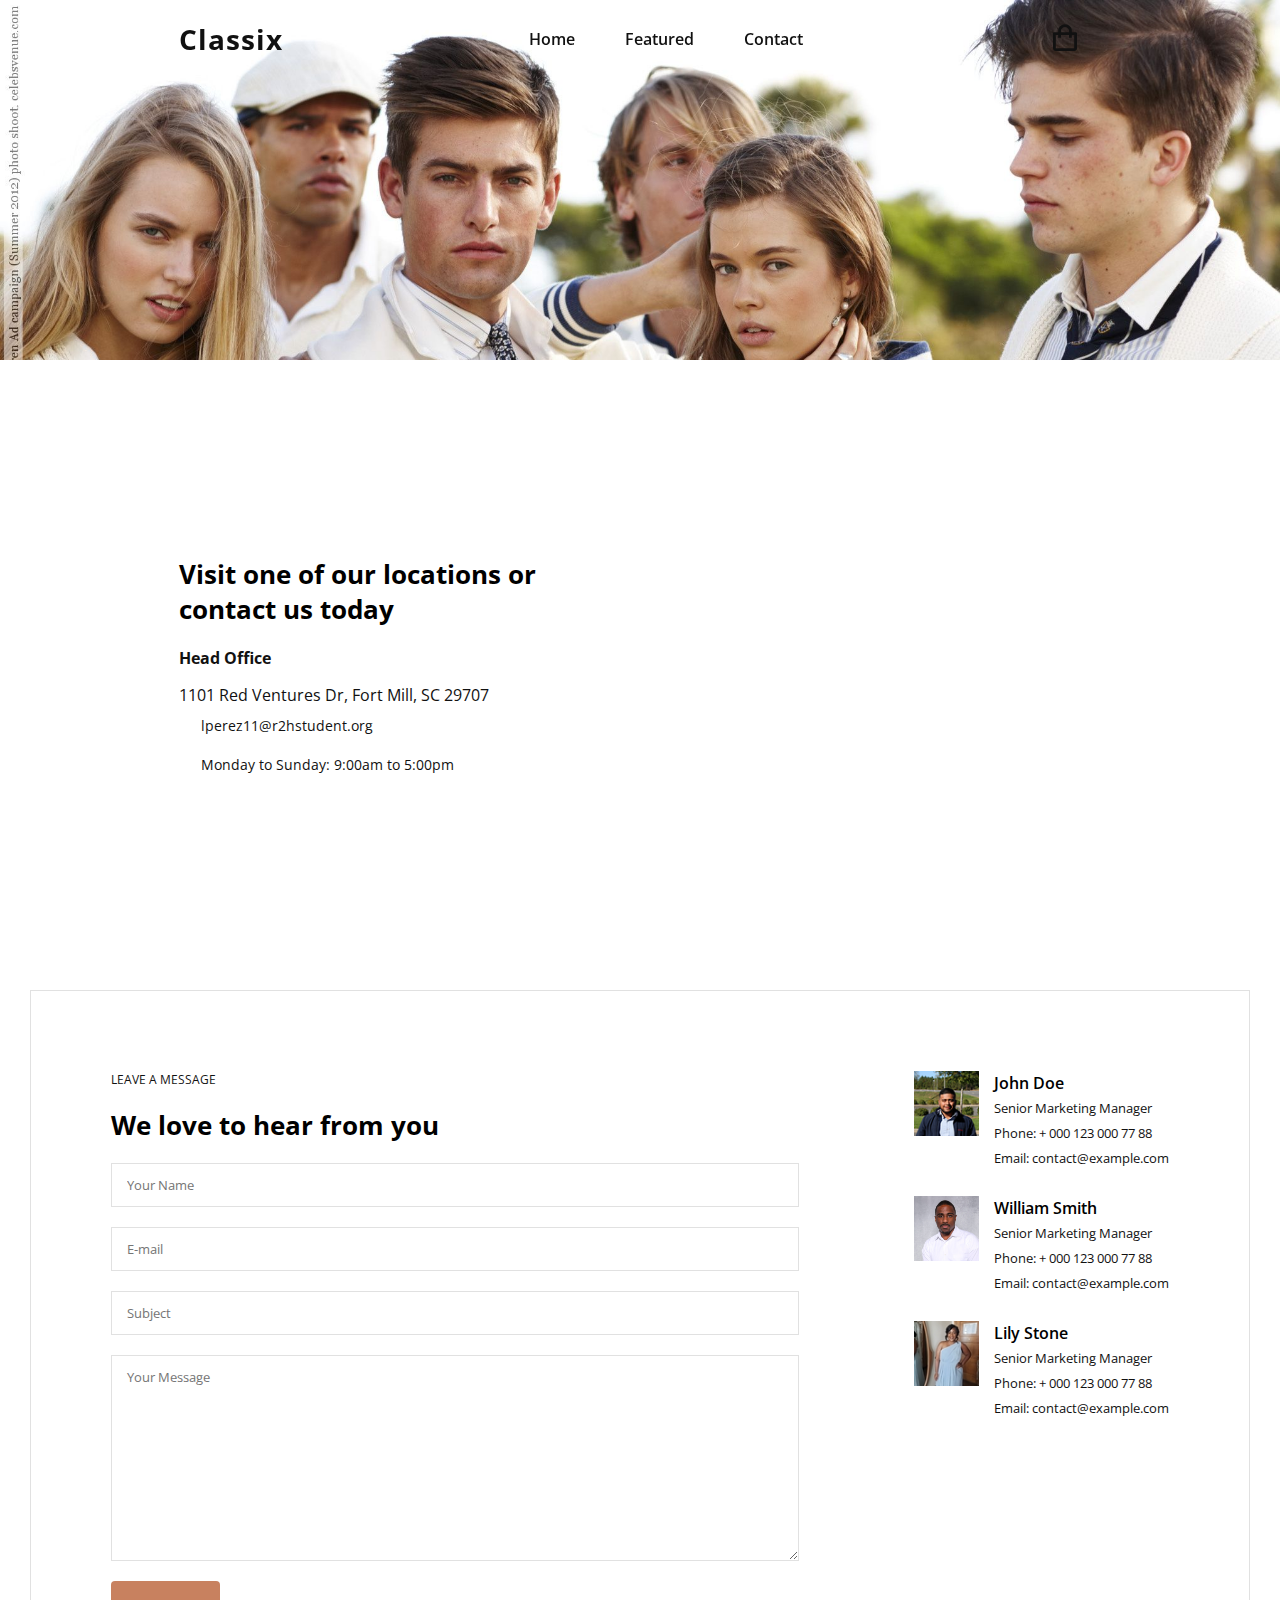
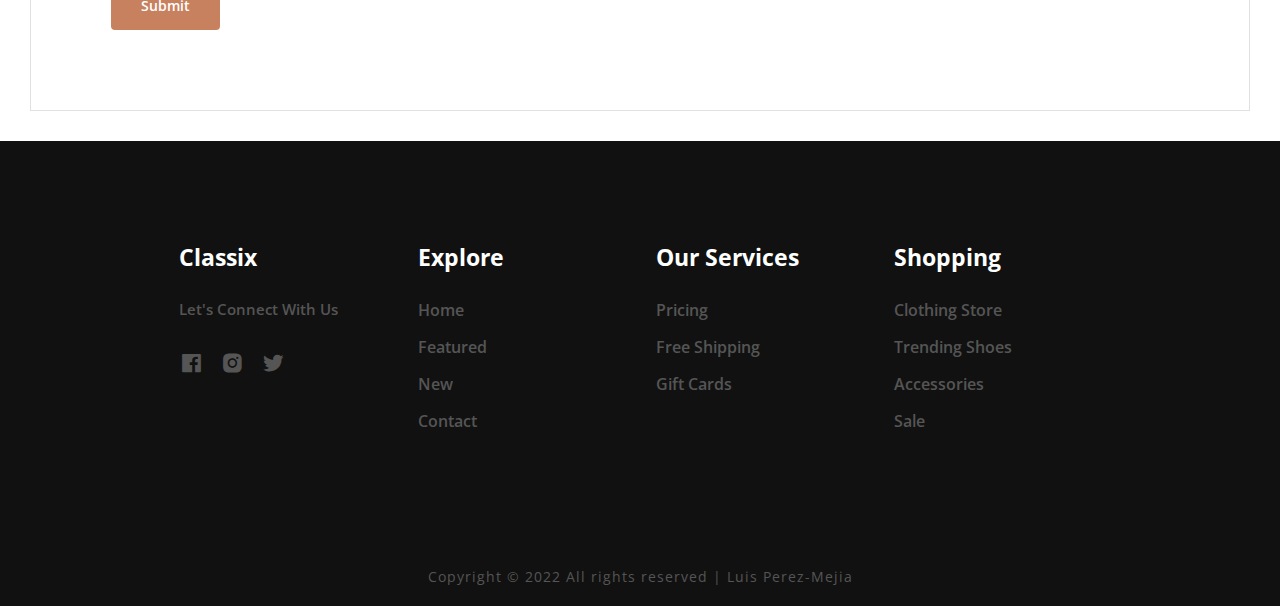
<file: contact.html>
<!DOCTYPE html>
<html lang="en">
  <head>
    <meta charset="UTF-8" />
    <meta http-equiv="X-UA-Compatible" content="IE=edge" />
    <meta name="viewport" content="width=device-width, initial-scale=1.0" />
    <title>Classix</title>
    <link rel="stylesheet" type="text/css" href="style.css" />

    <link
      rel="stylesheet"
      href="https://unpkg.com/boxicons@latest/css/boxicons.min.css"
    />

    <link rel="preconnect" href="https://fonts.googleapis.com" />
    <link rel="preconnect" href="https://fonts.gstatic.com" crossorigin />
    <link
      href="https://fonts.googleapis.com/css2?family=Open+Sans:wght@300;400;500;600;700;800&display=swap"
      rel="stylesheet"
    />
  </head>
  <body>
    <!----header--->
    <header>
      <a href="index.html" class="logo">Classix</a>

      <ul class="navlist">
        <li><a href="index.html">Home</a></li>
        <li><a href="featured.html">Featured</a></li>
        <li><a href="contact.html">Contact</a></li>
      </ul>

      <div class="header-icons">
        <a href="#"><i class="bx bx-shopping-bag"></i></a>
        <div class="bx bx-menu" id="menu-icon"></div>
      </div>
    </header>

    <section id="page-header" class="about-header">
    </section>

    <section id="contact-details" class="section-p1">
      <div class="details">
        <h2>Visit one of our locations or contact us today</h2>
        <h3>Head Office</h3>
        <div>
          
            <i class="fal fa-map"></i>
            <p>1101 Red Ventures Dr, Fort Mill, SC 29707</p>
          </li>
          

          <li>
            <i class="fas fa-phone-alt"></i>
            <p>lperez11@r2hstudent.org</p>
          </li>
          <li>
            <i class="far fa-clock"></i>
            <p>Monday to Sunday: 9:00am to 5:00pm</p>
          </li>
        </div>
      </div>

      <div class="map">
        <iframe src="https://www.google.com/maps/embed?pb=!1m18!1m12!1m3!1d209153.42027762329!2d-81.10970547500001!3d35.006149600000015!2m3!1f0!2f0!3f0!3m2!1i1024!2i768!4f13.1!3m3!1m2!1s0x8856832c57f0fc87%3A0xbd566135231a2a0b!2sRed%20Ventures!5e0!3m2!1sen!2sus!4v1665238400341!5m2!1sen!2sus" width="600" height="450" style="border:0;" allowfullscreen="" loading="lazy" referrerpolicy="no-referrer-when-downgrade"></iframe>
        </iframe>
      </div>
    </section>

       <div id="error"></div>
    <section id="form-details">
      <form action="">
        <span>LEAVE A MESSAGE</span>
        <h2>We love to hear from you</h2>
        <input type="text" name="" id="" placeholder="Your Name" required />
        <input type="text" name="" id="" placeholder="E-mail" required />
        <input type="text" name="" id="" placeholder="Subject" required />
        <textarea
          name=""
          id=""
          cols="30"
          rows="10"
          placeholder="Your Message"
        ></textarea>
        <button class="normal">Submit</button>
      </form>

      <div class="people">
        <div>
          <img src="img/osiel.png" alt="employee photo" />
          <p>
            <span>John Doe </span> Senior Marketing Manager <br />
            Phone: + 000 123 000 77 88 <br />
            Email: contact@example.com
          </p>
        </div>
        <div>
          <img src="img/justin.jpg" alt="employee photo" />
          <p>
            <span>William Smith</span> Senior Marketing Manager <br />
            Phone: + 000 123 000 77 88 <br />
            Email: contact@example.com
          </p>
        </div>
        <div>
          <img src="img/jo.jpg" alt="employee photo" />
          <p>
            <span>Lily Stone</span> Senior Marketing Manager <br />
            Phone: + 000 123 000 77 88 <br />
            Email: contact@example.com
          </p>
        </div>
      </div>
    </section>

    <section class="contact" id="contact">
      <div class="main-contact">
        <h3>Classix</h3>
        <h5>Let's Connect With Us</h5>
        <div class="icons">
          <a href="https://www.facebook.com/"
            ><i class="bx bxl-facebook-square"></i
          ></a>
          <a href="https://www.instagram.com/"
            ><i class="bx bxl-instagram-alt"></i
          ></a>
          <a href="https://twitter.com/"><i class="bx bxl-twitter"></i></a>
        </div>
      </div>

      <div class="main-contact">
        <h3>Explore</h3>
        <li><a href="#home">Home</a></li>
        <li><a href="#featured">Featured</a></li>
        <li><a href="#new">New</a></li>
        <li><a href="#contact">Contact</a></li>
      </div>

      <div class="main-contact">
        <h3>Our Services</h3>
        <li><a href="#">Pricing</a></li>
        <li><a href="#">Free Shipping</a></li>
        <li><a href="#">Gift Cards</a></li>
      </div>

      <div class="main-contact">
        <h3>Shopping</h3>
        <li><a href="#">Clothing Store</a></li>
        <li><a href="#">Trending Shoes</a></li>
        <li><a href="#">Accessories</a></li>
        <li><a href="#">Sale</a></li>
      </div>
    </section>

    <div class="last-text">
      <p>Copyright © 2022 All rights reserved | Luis Perez-Mejia</p>
    </div><script src="js/script.js"></script>
  </body>
</html>
</file>
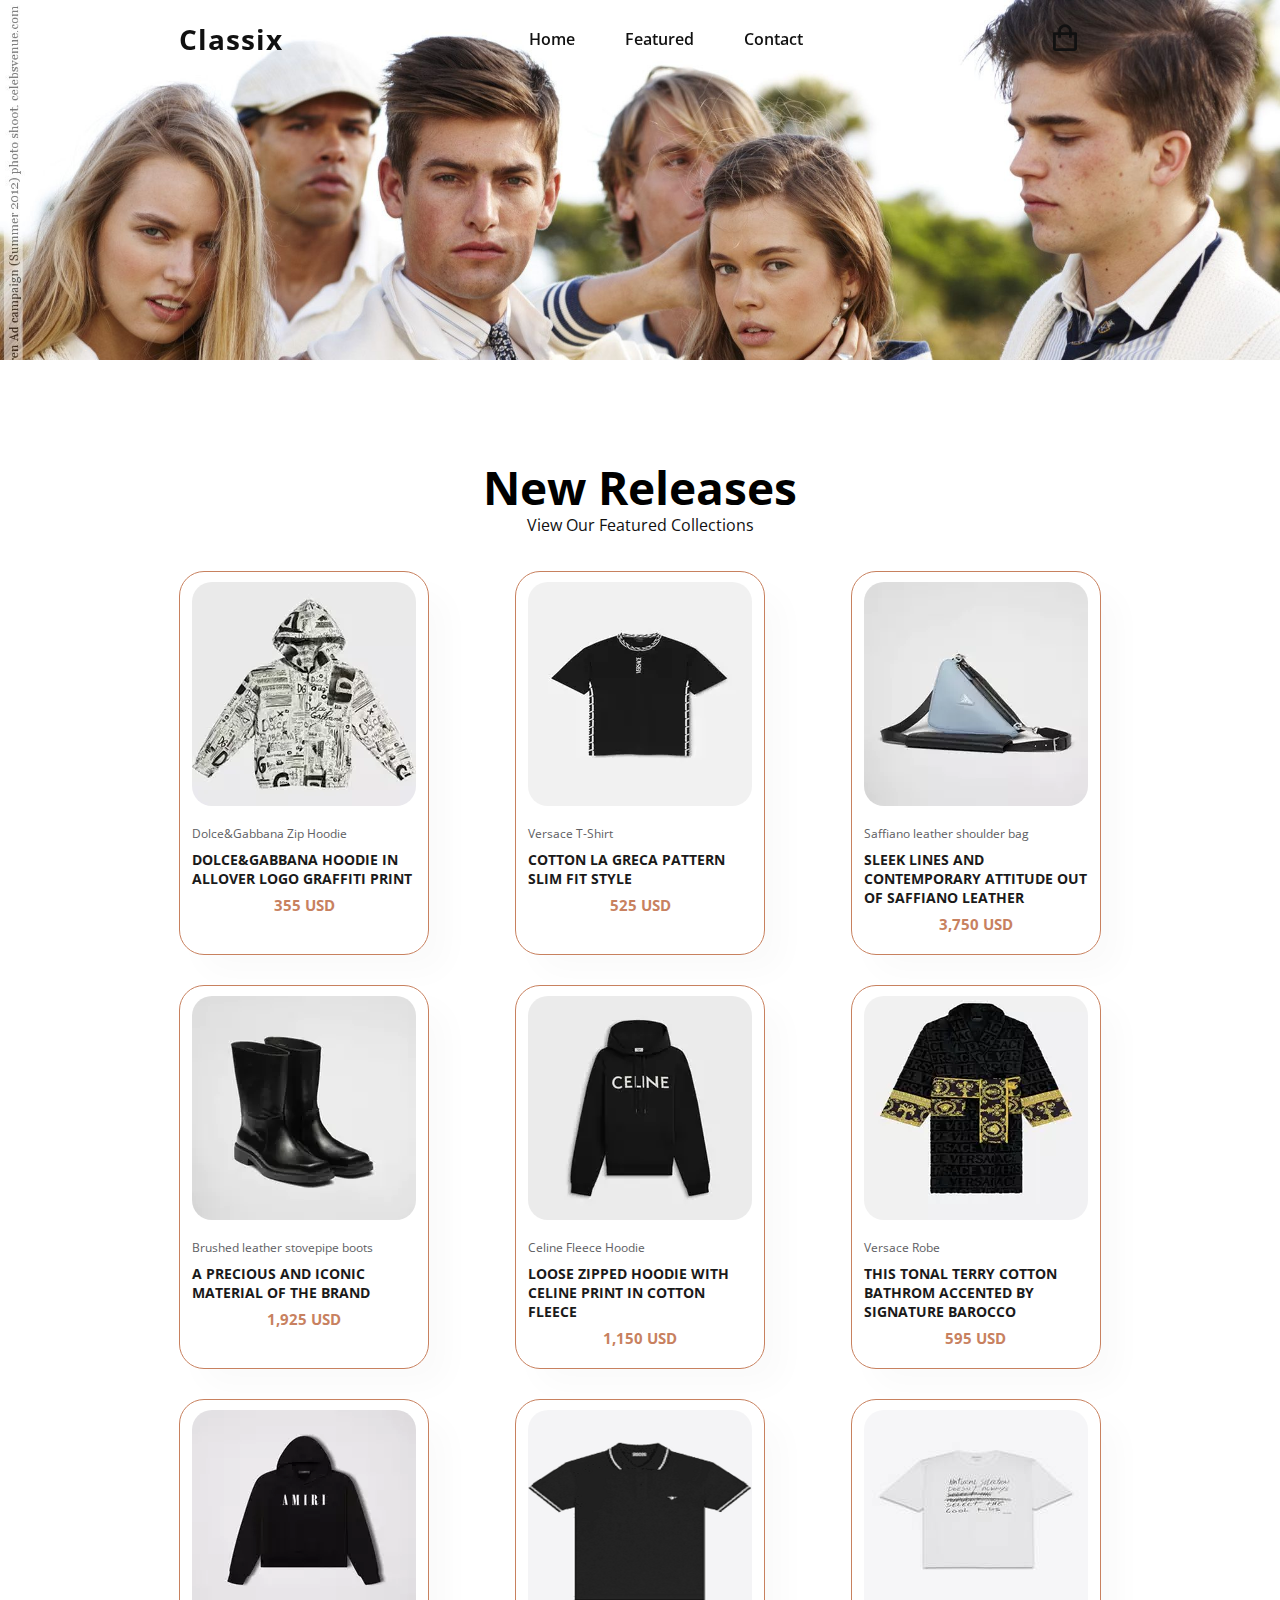
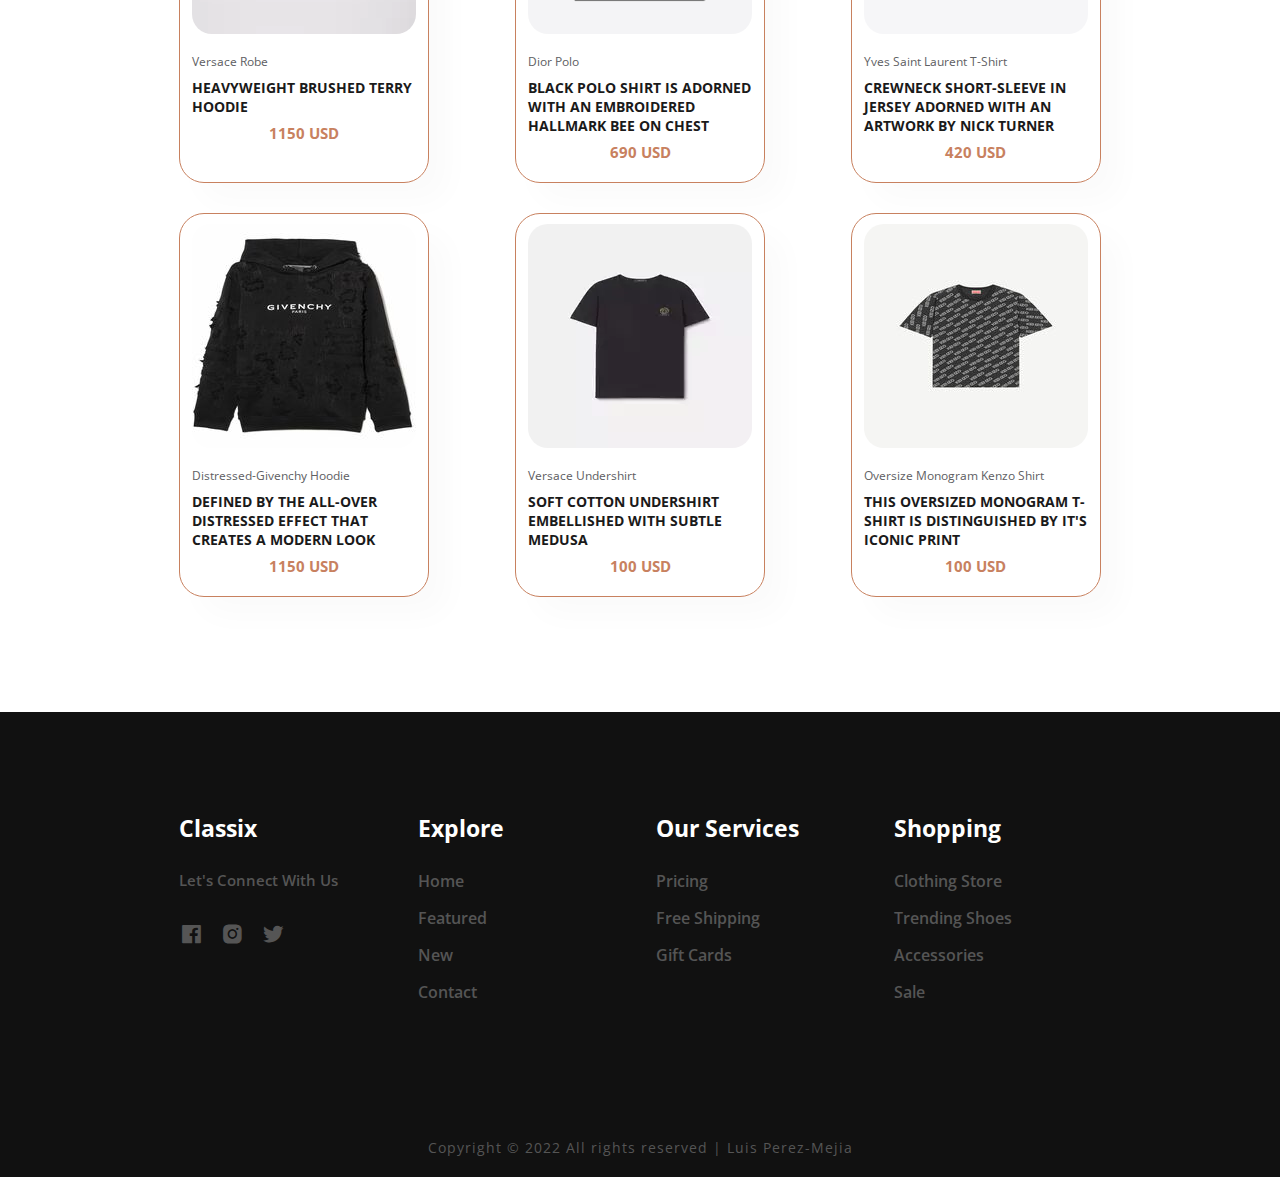
<file: featured.html>
<!DOCTYPE html>
<html lang="en">
  <head>
    <meta charset="UTF-8" />
    <meta http-equiv="X-UA-Compatible" content="IE=edge" />
    <meta name="viewport" content="width=device-width, initial-scale=1.0" />
    <title>Classix</title>
    <link rel="stylesheet" type="text/css" href="style.css" />

    <link
      rel="stylesheet"
      href="https://unpkg.com/boxicons@latest/css/boxicons.min.css"
    />
    <!----custom js link--->
    <script src="js/products.js"></script>
    <link rel="preconnect" href="https://fonts.googleapis.com" />
    <link rel="preconnect" href="https://fonts.gstatic.com" crossorigin />
    <link
      href="https://fonts.googleapis.com/css2?family=Open+Sans:wght@300;400;500;600;700;800&display=swap"
      rel="stylesheet"
    />
  </head>
  <body>
    <!----header--->
    <header>
      <a href="#" class="logo">Classix</a>

      <ul class="navlist">
        <li><a href="index.html">Home</a></li>
        <li><a href="featured.html">Featured</a></li>
        <li><a href="contact.html">Contact</a></li>
      </ul>

      <div class="header-icons">
        <a href="#"><i class="bx bx-shopping-bag"></i></a>
        <div class="bx bx-menu" id="menu-icon"></div>
      </div>
    </header>

    <!-- body -->
    <section id="page-header">
      

    
    </section>

    <section id="product1" class="section-p1">
      <h2>New Releases</h2>
      <p>View Our Featured Collections</p>
      <div id="pro-container" class="pro-container">
        </div>
        </div>
      </div>
    </section>

    <section class="contact" id="contact">
        <div class="main-contact">
          <h3>Classix</h3>
          <h5>Let's Connect With Us</h5>
          <div class="icons">
          <a href="https://www.facebook.com/"
            ><i class="bx bxl-facebook-square"></i
          ></a>
          <a href="https://www.instagram.com/"
            ><i class="bx bxl-instagram-alt"></i
          ></a>
          <a href="https://twitter.com/"><i class="bx bxl-twitter"></i></a>
        </div>
        </div>
  
        <div class="main-contact">
          <h3>Explore</h3>
          <li><a href="#home">Home</a></li>
          <li><a href="#featured">Featured</a></li>
          <li><a href="#new">New</a></li>
          <li><a href="#contact">Contact</a></li>
        </div>
  
        <div class="main-contact">
          <h3>Our Services</h3>
          <li><a href="#">Pricing</a></li>
          <li><a href="#">Free Shipping</a></li>
          <li><a href="#">Gift Cards</a></li>
        </div>
  
        <div class="main-contact">
          <h3>Shopping</h3>
          <li><a href="#">Clothing Store</a></li>
          <li><a href="#">Trending Shoes</a></li>
          <li><a href="#">Accessories</a></li>
          <li><a href="#">Sale</a></li>
        </div>
      </section>
  
      <div class="last-text">
        <p>Copyright © 2022 All rights reserved | Luis Perez-Mejia</p>
      </div>

      <script src="js/script.js"></script>
  </body>
</html>
</file>
<file: style.css>
*{
	padding: 0;
	margin: 0;
	box-sizing: border-box;
	font-family: 'Open Sans', sans-serif;
	list-style: none;
	text-decoration: none;
	scroll-behavior: smooth;
}
:root{
	--bg-color: #ffffff;
	--text-color: #111111;
	--main-color: #c8815f;
	--big-font: 4.5rem;
	--h2-font: 3.3rem;
	--h3-font: 2rem;
	--normal-font: 1rem;
}

body{
	background: var(--bg-color);
	color: var(--text-color);
}
header{
	width: 100%;
	top: 0;
	right: 0;
	z-index: 1000;
	position: fixed;
	display: flex;
	align-items: center;
	justify-content: space-between;
	background: transparent;
	padding: 20px 14%;
	transition: all .35s ease;
}
.logo{
	font-size: 28px;
	font-weight: 700;
	letter-spacing: 1px;
	color: var(--text-color);
}
.navlist{
	display: flex;
}
.navlist a{
	color: var(--text-color);
	font-weight: 600;
	padding: 10px 25px;
	font-size: var(--normal-font);
	transition: all .36s ease;
}
.navlist a:hover{
	color: var(--main-color);
}
.header-icons i{
	font-size: 32px;
	color: var(--text-color);
	margin-right: 20px;
	transition: all .36s ease;
}
.header-icons i:hover{
	color: var(--main-color);
}
#menu-icon{
	font-size: 34px;
	color: var(--text-color);
	z-index: 10001;
	margin-right: 20px;
	display: none;
}

section{
	padding: 100px 14%;
}
.home{
	min-height: 100vh;
	width: 100%;
	background: url(../img/background.jpg);
	background-size: cover;
	background-position: center top;
	position: relative;
	display: grid;
	grid-template-columns: repeat(1, 1fr);
	align-items: center;
}
.home-text h1{
	font-size: var(--big-font);
	font-weight: 800;
	line-height: 1.2;
	letter-spacing: .6rem;
	margin-bottom: 1.4rem;
}
.home-text span{
	font-size: var(--h2-font);
}
.home-text p{
	font-size: var(--normal-font);
	font-weight: 500;
	margin-bottom: 3rem;
	letter-spacing: .2rem;
}
.btn{
	display: inline-block;
	padding: 13px 25px;
	background: var(--main-color);
	color: var(--bg-color);
	font-size: 15px;
	letter-spacing: 1px;
	font-weight: 600;
	border-radius: 5px;
	transition: all .35s ease;
}
.btn:hover{
	transform: translateY(-5px);
	background: var(--text-color);
}

header.sticky{
	background: var(--bg-color);
	padding: 14px 14%;
	box-shadow: 0px 0px 10px rgb(0 0 0 / 10%);
}

.center-text{
	text-align: center;
}
.center-text h2{
	font-size: var(--h3-font);
}
.featured-content{
	display: grid;
	grid-template-columns: repeat(auto-fit, minmax(350px, auto));
	gap: 1.3rem;
	align-items: center;
	margin-top: 4rem;
}
.row{
	position: relative;
	transition: all .35s ease;
}
.row img{
	width: 100%;
	height: 50vh;
}
.fea-text{
	position: absolute;
	top: 40px;
	left: 50px;
}
.fea-text h5{
	font-size: 19px;
	letter-spacing: 2px;
	margin-bottom: 1rem;
}
.fea-text p{
	color: #555;
	font-size: 15px;
	letter-spacing: 1px;
	font-weight: 400;
}
.row .arrow{
	position: absolute;
	bottom: 40px;
	left: 50px;
}
.row .arrow i{
	height: 35px;
	width: 35px;
	background: var(--bg-color);
	border-radius: 50%;
	font-size: 20px;
	color: var(--text-color);
	display: inline-flex;
	align-items: center;
	justify-content: center;
	transition: all .35s ease;
}
.row:hover{
	transform: scale(0.9) translateY(-5px);
	cursor: pointer;
}
.row:hover i{
	background: var(--main-color);
	color: var(--bg-color);
}

.cta{
	height: 60vh;
	width: 100%;
	background: url(../img/ffffc.png);
	background-size: cover;
	background-position: center;
	display: flex;
	align-items: center;
}
.cta-text h6{
	font-size: 17px;
	font-weight: 500;
	letter-spacing: .6px;
	margin-bottom: 14px;
}
.cta-text h4{
	font-size: 3.3rem;
	line-height: 1.2;
	letter-spacing: .6rem;
	margin-bottom: 30px;
}

.new-content{
	display: grid;
	grid-template-columns: repeat(auto-fit, minmax(200px, auto));
	gap: 1.3rem;
	align-items: center;
	margin-top: 4rem;
	text-align: center;
}
.box{
	position: relative;
	transition: all .40s ease;
}
.box img{
	width: 100%;
	height: auto;
	margin-bottom: 20px;
	border-radius: 10px;
}
.box h5{
	font-size: 16px;
	font-weight: 600;
	margin-bottom: 10px;
}
.box h6{
	font-size: 16px;
	font-weight: 700;
}
.sale{
	position: absolute;
	top: 0;
	left: 0;
	width: 60px;
	height: 30px;
	background: var(--main-color);
	color: var(--bg-color);
	display: inline-flex;
	align-items: center;
	justify-content: center;
}
.box:hover{
	transform: scale(0.9) translateY(-5px);
	cursor: pointer;
}

.brand{
	padding: 50px 14%;
}
.brand-content{
	display: grid;
	grid-template-columns: repeat(auto-fit, minmax(150px, auto));
	gap: 2rem;
	align-items: center;
	justify-content: center;
}
.main img{
	width: 100%;
	height: auto;
	opacity: 0.6;
	transition: all .35s ease;
	cursor: pointer;
}
.main img:hover{
	opacity: 1;
}

.contact{
	background: var(--text-color);
	display: grid;
	grid-template-columns: repeat(auto-fit, minmax(200px, auto));
	gap: 2rem;
}
.main-contact h3{
	font-size: 23px;
	margin-bottom: 1.6rem;
	color: var(--bg-color);
}
.main-contact h5{
	font-size: 15px;
	font-weight: 600;
	color: #555;
}
.icons{
	display: flex;
	margin-top: 2rem;
}
.icons i{
	font-size: 25px;
	margin-right: 1rem;
	color: #555;
	transition: all .35s ease;
}
.icons i:hover{
	color: var(--bg-color);
	transform: scale(1.1) translateY(-5px);
}
.main-contact li{
	margin-bottom: 15px;
}
.main-contact li a{
	display: block;
	color: #555;
	font-size: var(--normal-font);
	font-weight: 600;
	transition: all .35s ease;
}
.main-contact li a:hover{
	transform: translateX(-8px);
	color: var(--bg-color);
}

.last-text{
	text-align: center;
	padding: 20px;
	background: var(--text-color);
}
.last-text p{
	color: #555;
	font-size: 14px;
	letter-spacing: 1px;
}

.top{
	position: fixed;
	bottom: 2rem;
	right: 2rem;
}
.top i{
	font-size: 22px;
	color: var(--bg-color);
	padding: 14px;
	background: var(--main-color);
	border-radius: 2rem;
}


@media (max-width: 1000px){
	header{
		padding: 7px 4%;
		transition: .2s;
	}
	header.sticky{
		padding: 14px 4%;
		transition: .2s;
	}
	section{
		padding: 80px 4%;
		transition: .1s;
	}
}

@media (max-width: 670px){
	#menu-icon{
		display: block;
		cursor: pointer;
	}
	.header-icons{
		display: inline-flex;
	}
	.navlist{
		position: absolute;
		top: 100%;
		left: -100%;
		width: 280px;
		height: 120vh;
		background: var(--bg-color);
		display: flex;
		align-items: center;
		flex-direction: column;
		padding: 150px 30px;
		transition: all .45s ease;
	}
	.navlist a{
		display: block;
		margin: 1.2rem 0;
	}
	.navlist.open{
		right: 0;
left: auto;
	}

}

/* ----------------------------- */

/* Contact Page */

#page-header {
    height: 40vh;
    display: flex;
    flex-direction: column;
    justify-content: center;
    text-align: center;
    background-image: url(img/gucci.jpg);
    background-size: cover;
    padding: 14px;
}

h2 {
    font-size: 46px;
    line-height: 54px;
    color: #000;
}

#contact-details {
    display: flex;
    align-items: center;
    justify-content: space-between;
}

#contact-details .details {
    width: 40%;
    display: flex;
    flex-direction: column;
    align-items: flex-start;
}

#contact-details .details span,
#form-details span {
    font-size: 12px;
}

#contact-details .details h2,
#form-details h2 {
    font-size: 26px;
    line-height: 35px;
    padding: 20px 0;
}

#contact-details .details h3 {
    font-size: 16px;
    padding-bottom: 15px;
}

#contact-details .details li {
    list-style: none;
    display: flex;
    padding: 10px 0;
}

#contact-details .details li i {
    font-size: 14px;
    padding-right: 22px;
}

#contact-details .details li p {
    margin: 0;
    font-size: 14px;
}

#contact-details .map {
    width: 55%;
    height: 400px;
}

#contact-details .map iframe {
    width: 100%;
    height: 100%;
}

#form-details {
    display: flex;
    justify-content: space-between;
    margin: 30px;
    padding: 80px;
    border: 1px solid #e1e1e1;
}

#form-details form {
    width: 65%;
    display: flex;
    flex-direction: column;
    align-items: flex-start;
}

#form-details form input,
#form-details form textarea {
    width: 100%;
    padding: 12px 15px;
    outline: none;
    margin-bottom: 20px;
    border: 1px solid #e1e1e1;
}

#form-details form button {
    background-color: #c8815f;
    color: #fff;
}

#form-details .people div {
    display: flex;
    align-items: flex-start;
    padding-bottom: 25px;
}

#form-details .people img {
    width: 65px;
    height: 65px;
    object-fit: cover;
    margin-right: 15px;
}

#form-details .people p {
    margin: 0;
    font-size: 13px;
    line-height: 25px;
}

#form-details .people p span {
    display: block;
    font-size: 16px;
    font-weight: 600;
    color: #000;
}


button.normal {
    font-size: 14px;
    font-weight: 600;
    padding: 15px 30px;
    color: #c8815f;
    background-color: #fff;
    border-radius: 4px;
    cursor: pointer;
    border: none;
    outline: none;
    transition: 0.2s;
}

/* Shop Page */

#page-header{ 
    background-image: url(img/polo.jpeg);
    width: 100%;
    height: 40vh;
    background-size: cover;
    display: flex;
    justify-content: center;
    text-align: center;
    flex-direction: column;
    padding: 14px;
}

#page-header h2,
#page-header p{
    color: black;
}

#pagination {
    text-align: center;
}

#pagination a {
    text-decoration: none;
    background: #c8815f;
    padding: 15px 20px;
    border-radius: 4px;
    color: #fff;
    font-weight: 600;
}

#pagination a i {
    font-size: 16px;
    font-weight: 600;
}
#product1 {
    text-align: center;
}

#product1 .pro-container {
    display: flex;
    flex-wrap: wrap;
    justify-content: space-between;
    padding-top: 20px;
}

#product1 .pro {
    width: 23%;
    min-width: 250px;
    padding: 10px 12px;
    border: 1px solid #c8815f;
    border-radius: 25px;
    transition: .2s;
    position: relative;
    cursor: pointer;
    box-shadow: 20px 20px 30px rgba(0, 0, 0, 0.02);
    margin: 15px 0;
}

#product1 .pro:hover {
    box-shadow: 20px 20px 30px rgba(0, 0, 0, 0.06);
}

#product1 .pro img {
    width: 100%;
    border-radius: 20px;
}

#product1 .pro .des {
    text-align: start;
    padding: 10px 0;
}

#product1 .pro .des span {
    color: #606063;
    font-size: 12px;
}

#product1 .pro .des h5 {
    padding-top: 7px;
    color: #1a1a1a;
    font-size: 14px;
    transition: 0.2s;
}

#product1 .pro:hover .des h5 {
    color: #c8815f;
}

#product1 .pro .des i {
    color: rgb(240, 177, 18);
    font-size: 12px;
}

#product1 .pro .des h4 {
    padding-top: 7px;
    font-size: 15px;
    font-weight: 700;
    color: #c8815f;
	flex-wrap: wrap;
	text-align: center;
}



#product1 .pro .cart:hover {
    color: #fff;
    background: #088178;
    font-weight: 400;
}
@media (max-width:567px){
	.home{
		background-position: 630px 0px !important;
	}
	.cta{
		background-position: 350px 0px !important;
	}
}
</file>
